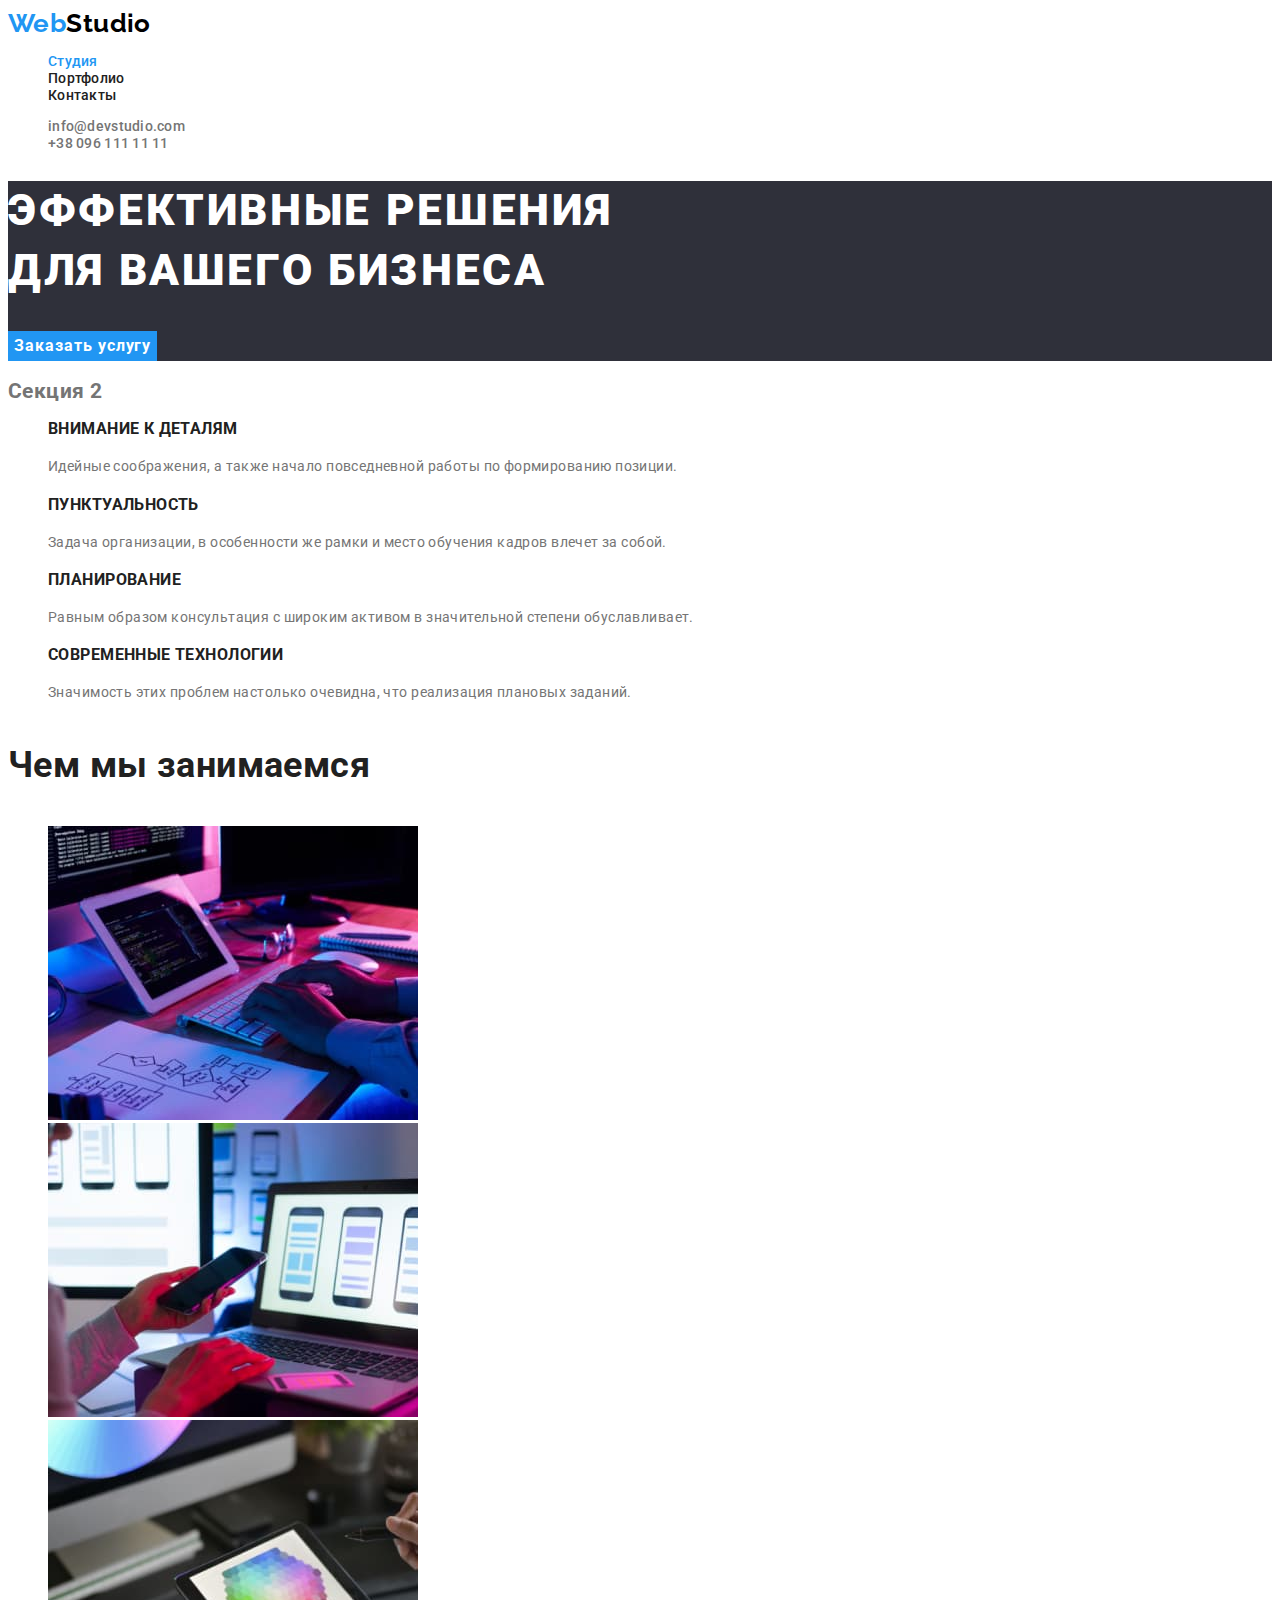
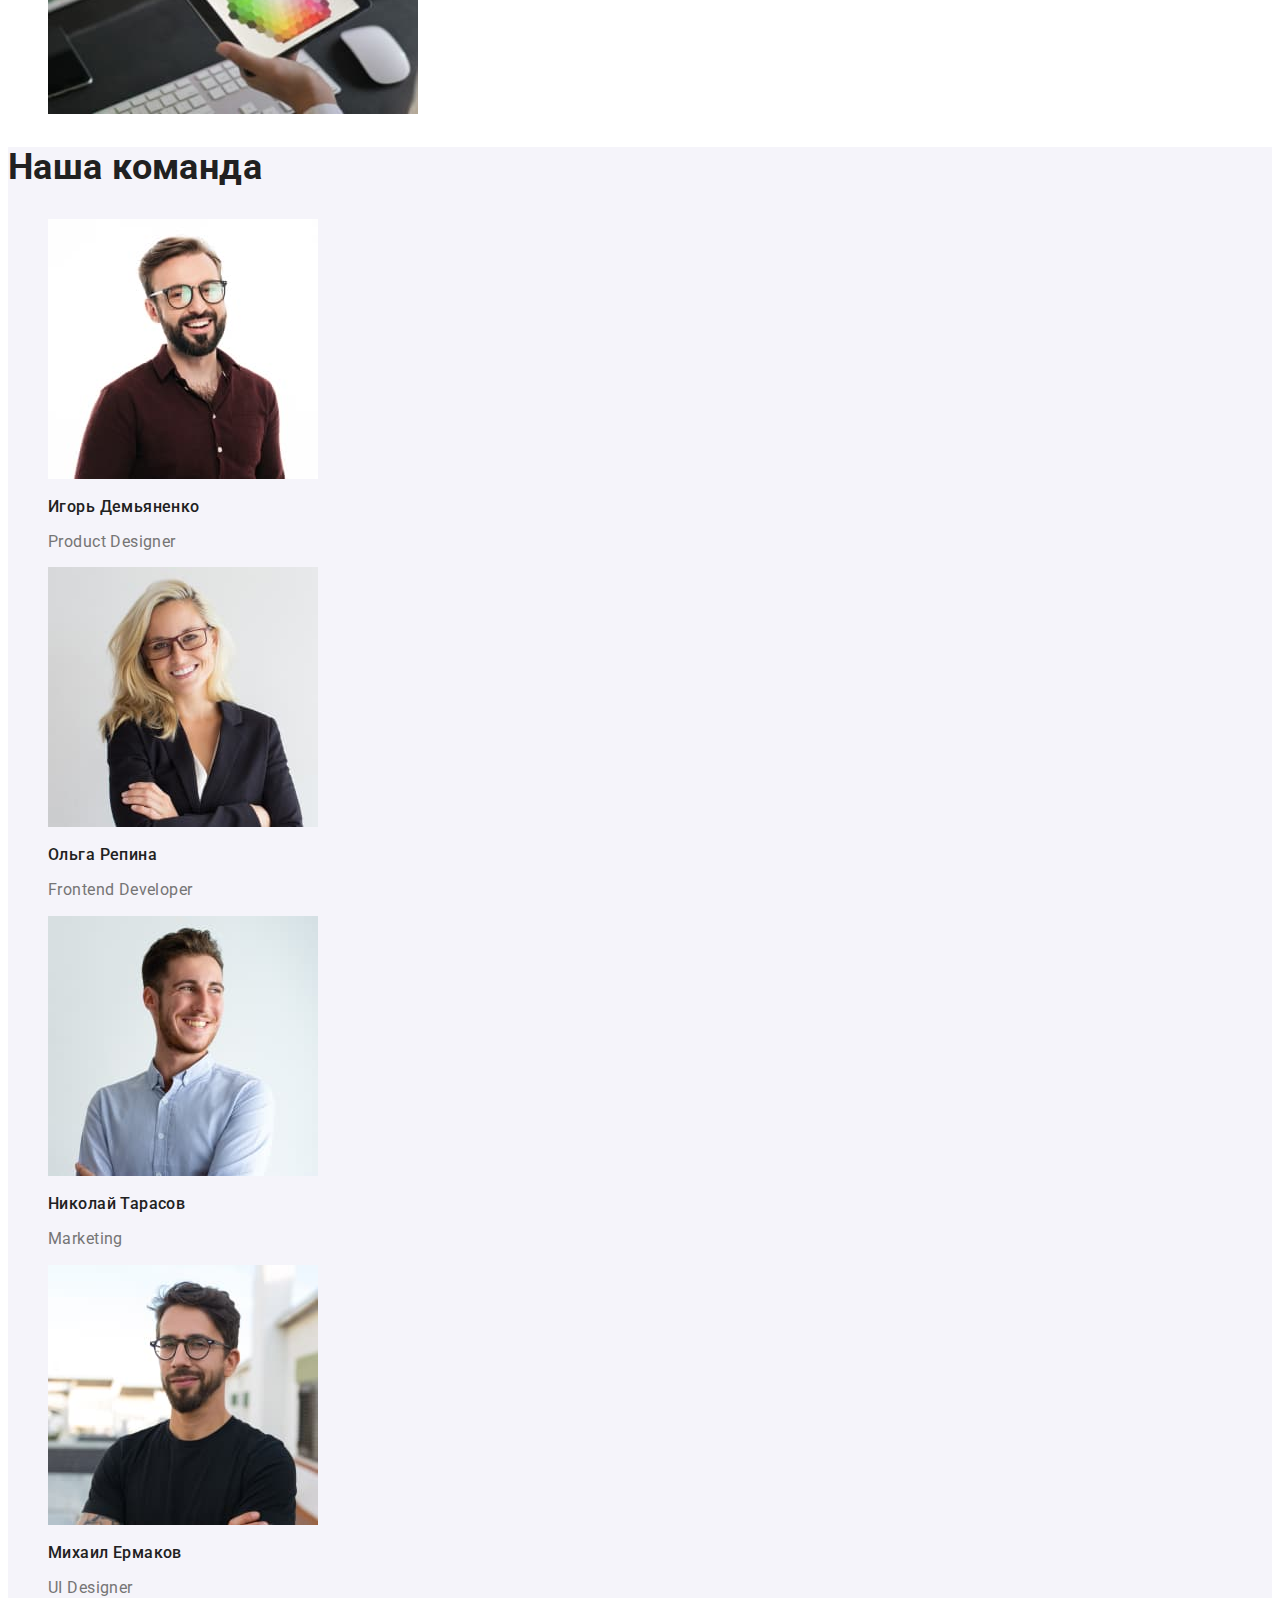
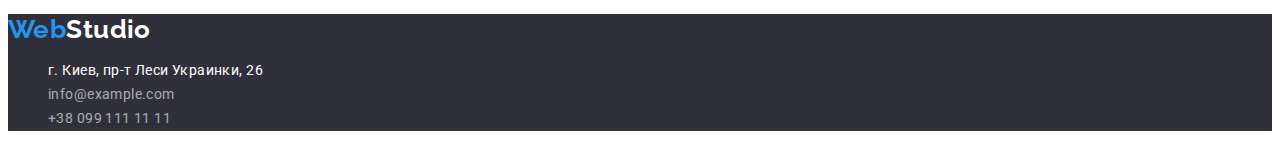
<file: index.html>
<!DOCTYPE html>
<html lang="ru">
<head>
    <meta charset="UTF-8">
    <meta http-equiv="X-UA-Compatible" content="IE=edge">
    <meta name="viewport" content="width=device-width, initial-scale=1.0">
    <title lang="en">Web Studio</title>
    <link href="https://fonts.googleapis.com/css2?family=Raleway:wght@700&family=Roboto:wght@400;500;700;900&display=swap"
     rel="stylesheet">
    <link rel="stylesheet" href="./css/styles.css">
      
</head>

<body>

<header class="header">
       <nav class="header-nav">
           <a href="./index.html" class="logo text">Web<span class="logo-first text">Studio</span> </a>
       <ul class="header-list list">
           <li ><a href="./index.html" class="link activ text ">Студия</a></li>
           <li ><a href="./portfolio.html" class="link text">Портфолио</a></li>
           <li ><a href="" class="link text ">Контакты</a></li>
       </ul>
       </nav>

       <ul class="header-contacts text list">
          <li><a href="mailto:info@devstudio.com" class="link text">info@devstudio.com</a> </li>
          <li><a href="tel:+380961111111" class="link text">+38 096 111 11 11</a></li>
       </ul>
</header>

<main>
     <div>
<section class="hero">
             <h1 class="hero-title">Эффективные решения<br> для вашего бизнеса</h1>
             <button type="button" class="hero-btn">Заказать услугу</button>
</section>
     </div>

<section class="benefits">
             <h2>Секция 2</h2>
     <ul class="list">
        <li>
            <h3 class="benefits-title">Внимание к деталям</h3>
            <p class="benefits-text">Идейные соображения, а также начало повседневной работы по формированию позиции.</p>
        </li>

        <li>
            <h3 class="benefits-title">Пунктуальность</h3>
            <p class="benefits-text">Задача организации, в особенности же рамки и место обучения кадров влечет за собой.</p>
        </li>

        <li>
            <h3 class="benefits-title">Планирование</h3>
            <p class="benefits-text">Равным образом консультация с широким активом в значительной степени обуславливает.</p>
        </li>

        <li>
            <h3 class="benefits-title">Современные технологии</h3>
            <p class="benefits-text">Значимость этих проблем настолько очевидна, что реализация плановых заданий.</p>
        </li>
     </ul>
</section>

<section class="work">
              <h2 class="work-title">Чем мы занимаемся</h2>
    <ul class="list">
       <li>
          <img src="./images/box1.jpg" alt="компьютер">
       </li>

       <li>
           <img src="./images/box2.jpg" alt="телефон в руках">
       </li>

       <li>
           <img src="./images/box3.jpg" alt="планшет">
       </li>
    </ul>
</section>

<section class="team">
               <h2 class="heading">Наша команда</h2>
     <ul class="team-list list">
        <li>
           <img src="./images/img11.jpg" alt="мужчина в очках">
           <h3 class="team-title" >Игорь Демьяненко</h3>
           <p >Product Designer</p>
        </li>

        <li>
           <img src="./images/img22.jpg" alt="женщина блондинка">
           <h3 class="team-title">Ольга Репина</h3>
           <p >Frontend Developer</p>
        </li>

        <li>
           <img src="./images/img33.jpg" alt="мужчина">
           <h3 class="team-title">Николай Тарасов</h3>
           <p >Marketing</p>
        </li>

        <li>
           <img src="./images/img44.jpg" alt="мужчина брюнет">
           <h3 class="team-title">Михаил Ермаков</h3>
           <p >UI Designer</p>
        </li>
      </ul>
</section>
</main>

<footer class="footer">
   <a href="" class="footer-logo text">Web<span class="logo-second">Studio</span></a>
   <ul class="footer-contacts list">
      <li>
         <a href="" class="address text">г. Киев, пр-т Леси Украинки, 26</a>
      </li>

      <li>
         <a href="mailto:info@example.com" class="link text">info@example.com</a>
      </li>

      <li>
         <a href="tel:+380991111111" class="link text">+38 099 111 11 11</a>
      </li>
   </ul>
</footer>
</body>
</html>
</file>
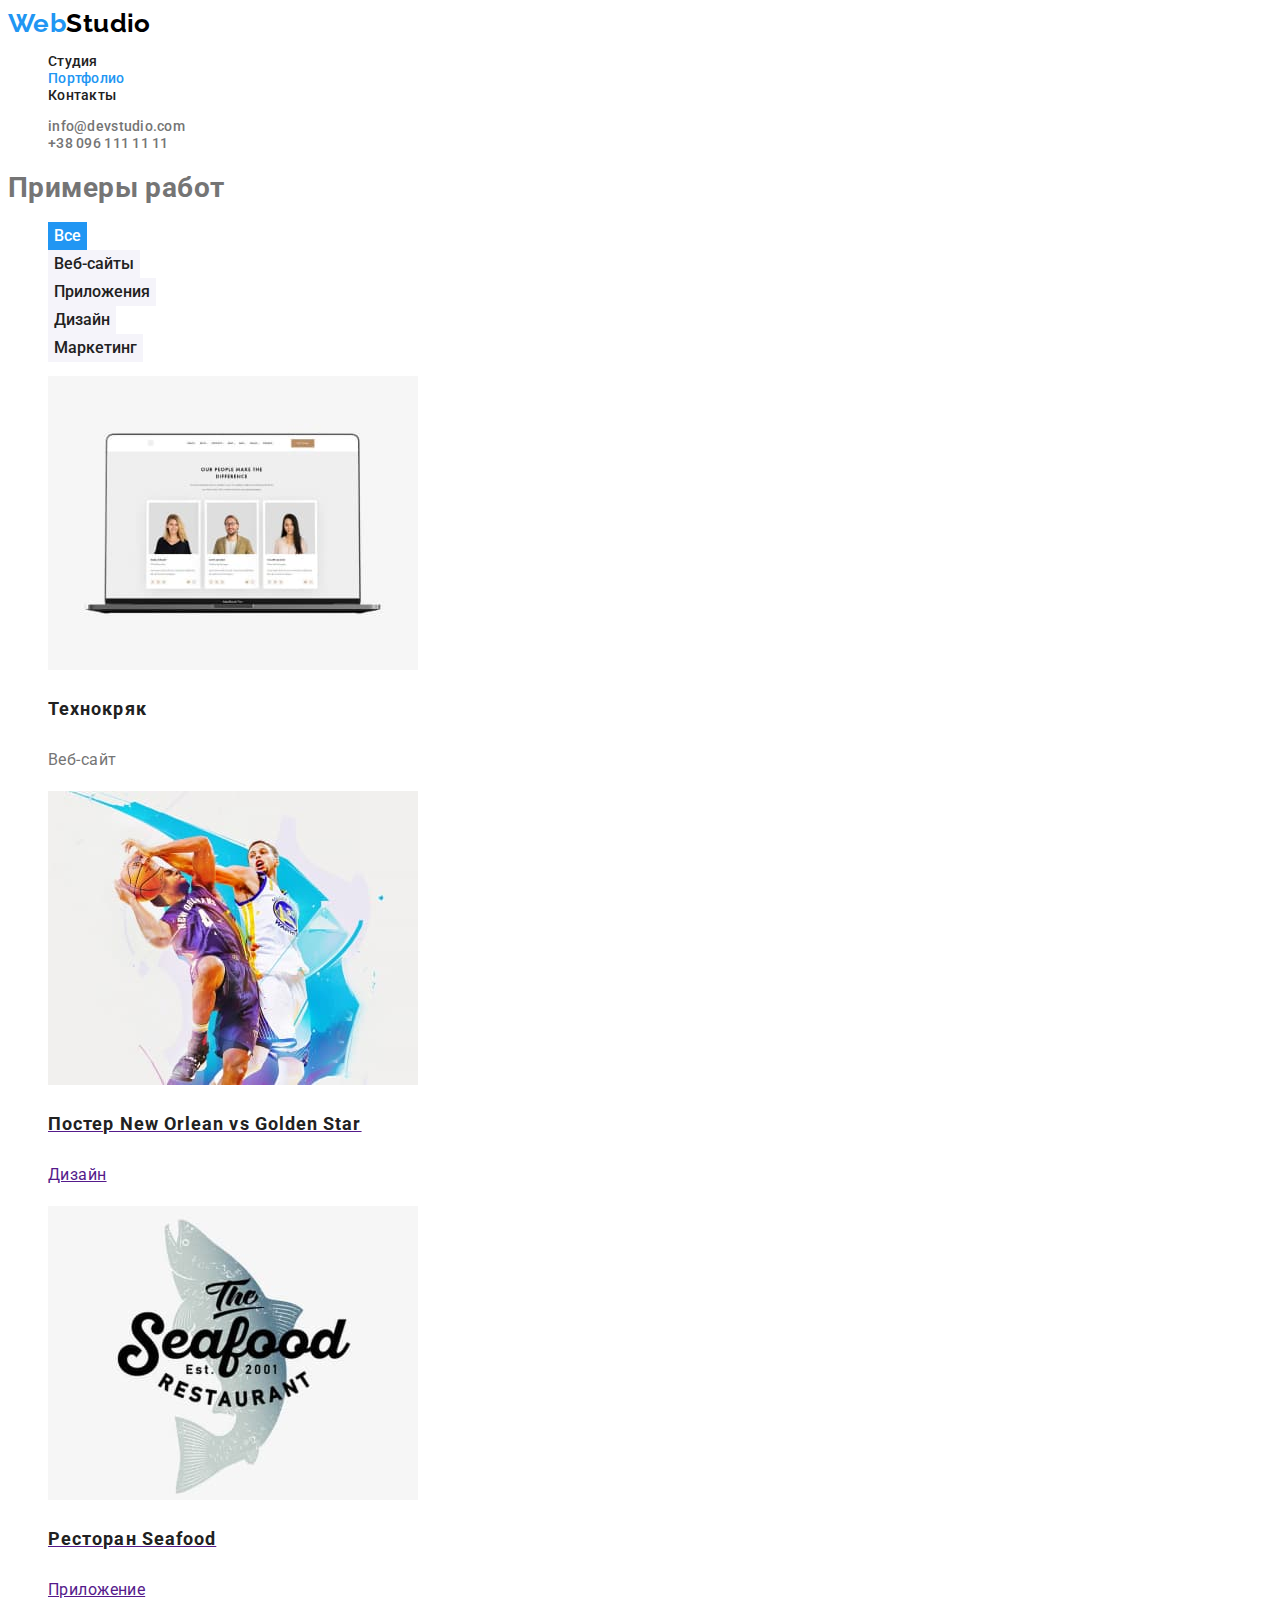
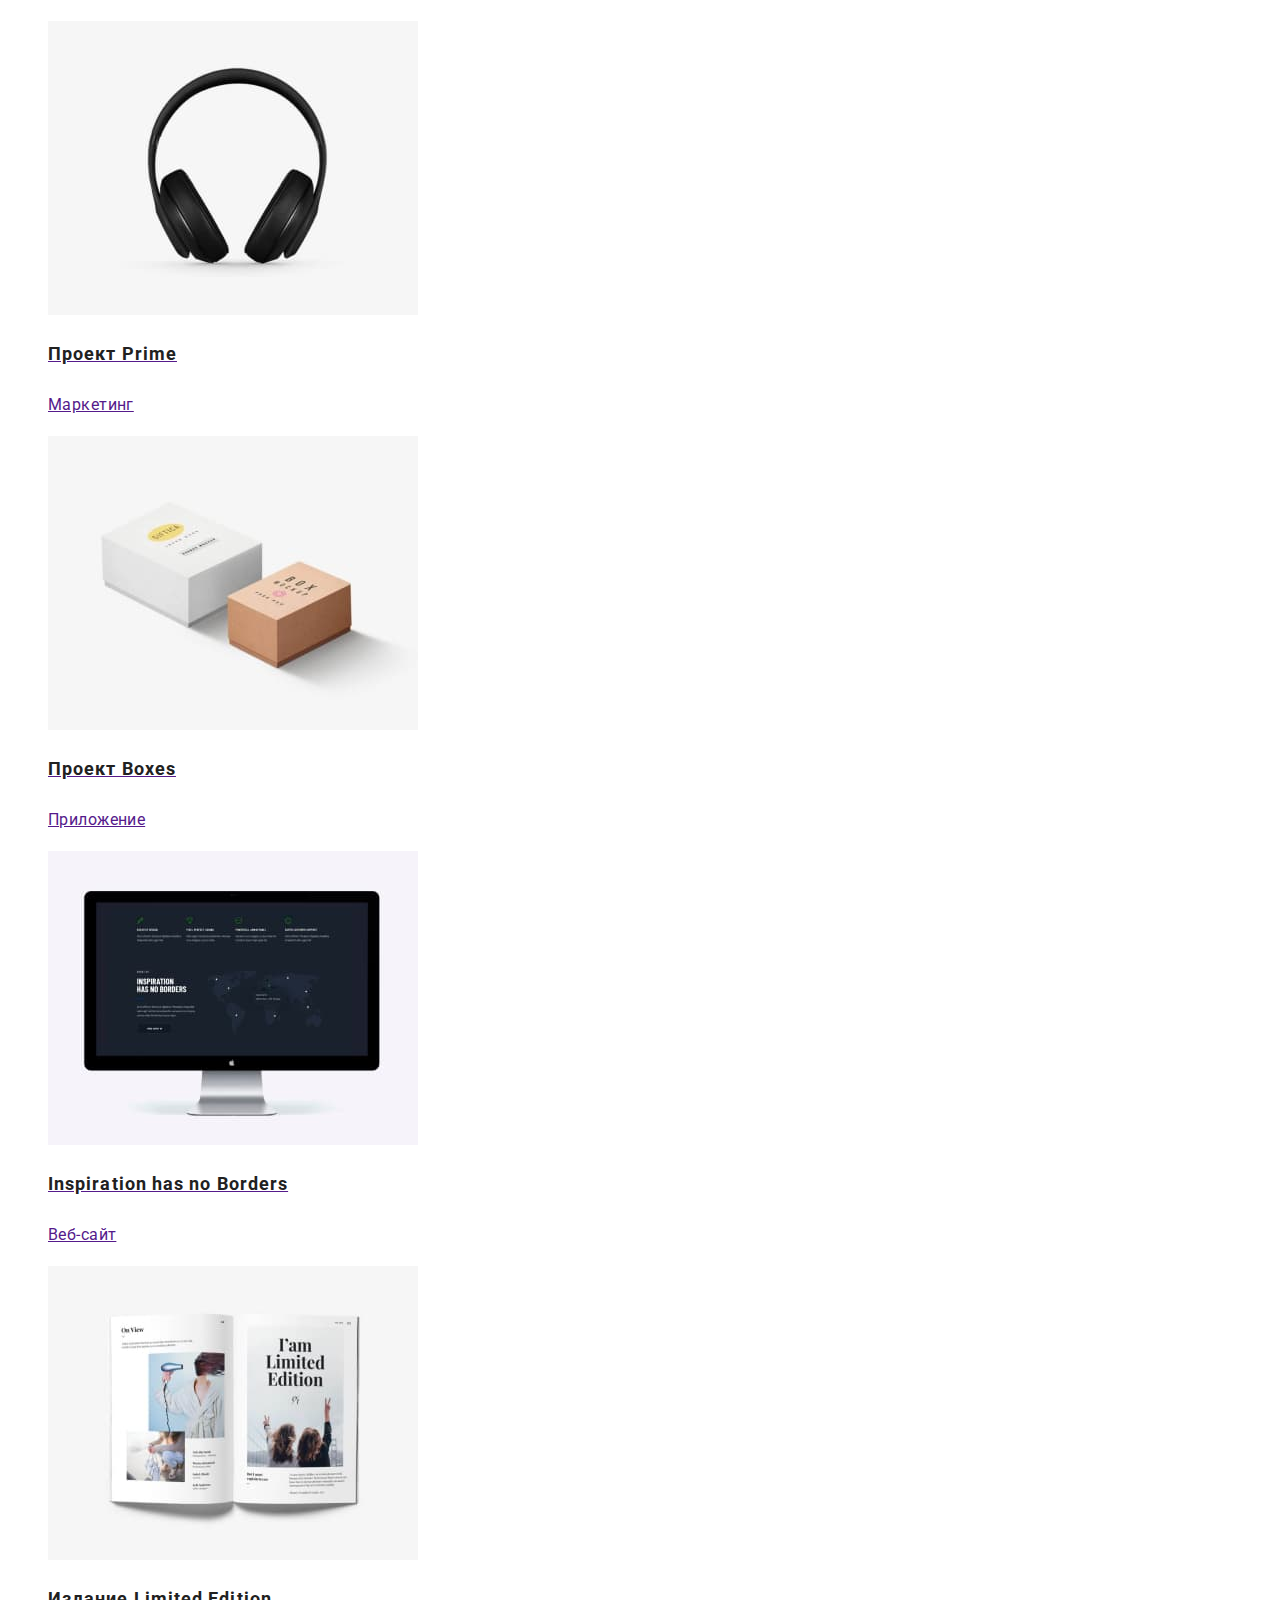
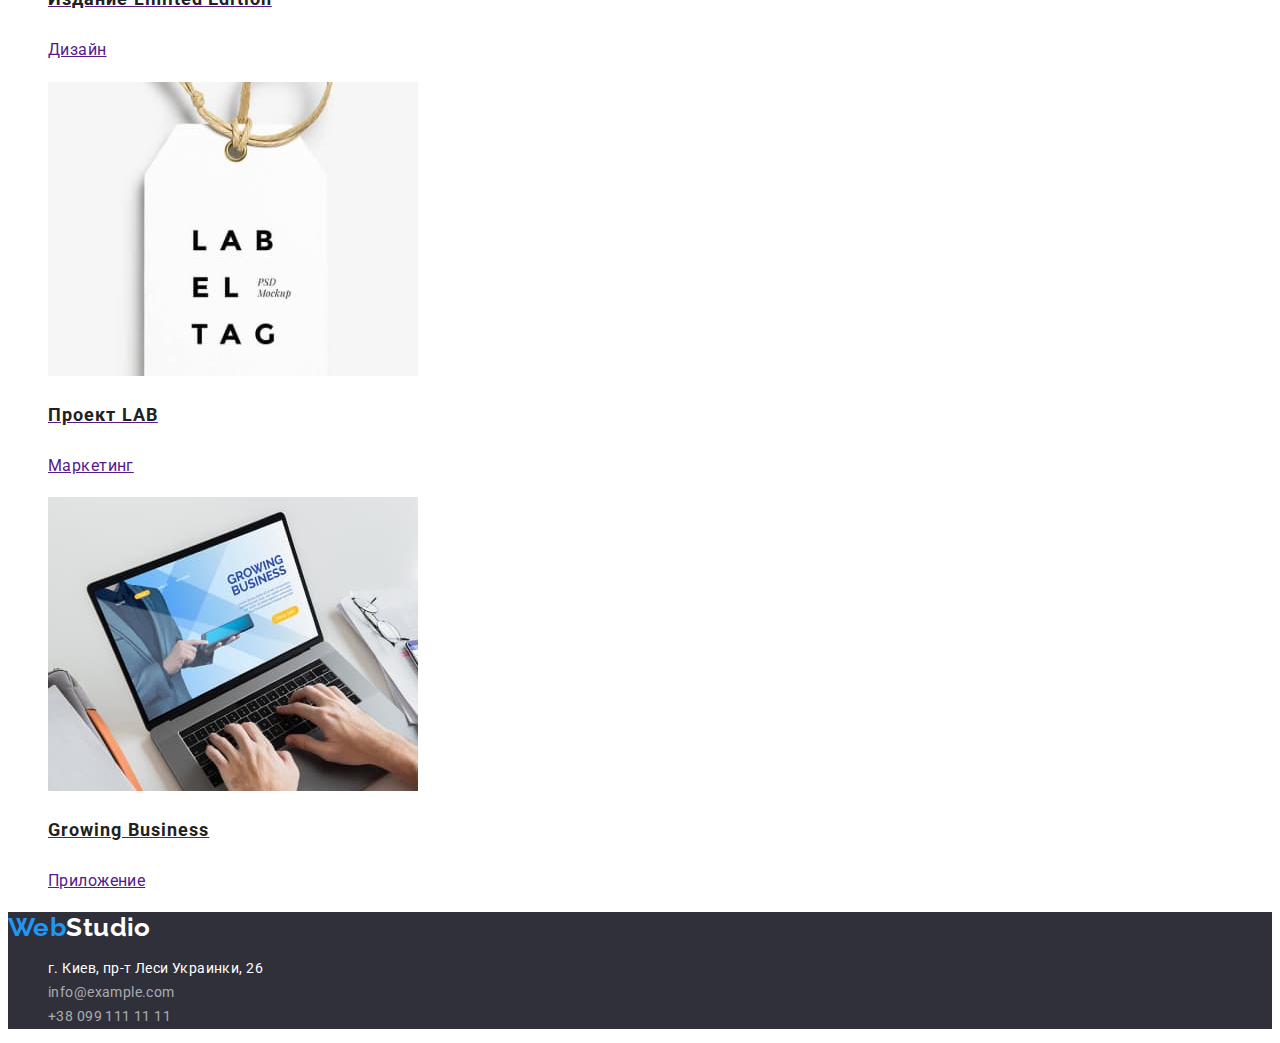
<file: portfolio.html>
<!DOCTYPE html>
<html lang="ru">
<head>
    <meta charset="UTF-8">
    <meta http-equiv="X-UA-Compatible" content="IE=edge">
    <meta name="viewport" content="width=device-width, initial-scale=1.0">
    <title>Portfolio</title>
   <link rel="stylesheet" href="./css/styles.css">
   <link href="https://fonts.googleapis.com/css2?family=Raleway:wght@700&family=Roboto:wght@400;500;700;900&display=swap"
      rel="stylesheet">
</head>

<body>

   <header class="header">
      <nav class="header-nav">
         <a href="./index.html" class="logo text">Web<span class="logo-first text">Studio</span> </a>
         <ul class="header-list list">
            <li><a href="./index.html" class="link text ">Студия</a></li>
            <li><a href="./portfolio.html" class="link activ text">Портфолио</a></li>
            <li><a href="" class="link text ">Контакты</a></li>
         </ul>
      </nav>
   
      <ul class="header-contacts text list">
         <li><a href="mailto:info@devstudio.com" class="link text">info@devstudio.com</a> </li>
         <li><a href="tel:+380961111111" class="link text">+38 096 111 11 11</a></li>
      </ul>
   </header>

<main>

<section >
     <h1>Примеры работ</h1>  
     <ul class="filters list">
        <li>
            <button type="button" class="btn current">Все</button> 
        </li>

        <li>
            <button type="button" class="btn">Веб-сайты</button>
        </li>

        <li>
            <button type="button" class="btn">Приложения</button>
        </li>

        <li>
            <button type="button" class="btn">Дизайн</button>
        </li>

        <li>
            <button type="button" class="btn">Маркетинг</button>
        </li>
     </ul>

     <ul class="project list">
         <li>
            <a href=""></a><img src="./img/img1.jpg" alt="три фотографии">
            <h3 class="project-title">Технокряк</h3>
            <p class="item">Веб-сайт</p></a>
         </li>

         <li>
            <a href=""><img src="./img/img2.jpg" alt="баскетболисты">
            <h3 class="project-title">Постер New Orlean vs Golden Star</h3>
            <p class="item">Дизайн</p></a>
         </li>

         <li>
            <a href=""><img src="./img/img3.jpg" alt="Seafood">
            <h3 class="project-title">Ресторан Seafood</h3>
            <p class="item">Приложение</p></a>
         </li>

         <li>
            <a href=""><img src="./img/img4.jpg" alt="наушники">
            <h3 class="project-title">Проект Prime</h3>
            <p class="item">Маркетинг</p></a>
         </li>

         <li>
            <a href=""><img src="./img/img5.jpg" alt="две коробки">
            <h3 class="project-title">Проект Boxes</h3>
            <p class="item">Приложение</p></a>
         </li>

         <li>
            <a href=""><img src="./img/img6.jpg" alt="темный экран">
            <h3 class="project-title">Inspiration has no Borders</h3>
            <p class="item">Веб-сайт</p></a>
         </li>

         <li>
            <a href=""><img src="./img/img7.jpg" alt="книга">
            <h3 class="project-title">Издание Limited Edition</h3>
            <p class="item">Дизайн</p></a>
         </li>

         <li>
            <a href=""><img src="./img/img8.jpg" alt="lab el tag">
            <h3 class="project-title">Проект LAB</h3>
            <p class="item">Маркетинг</p></a>
         </li>

         <li>
            <a href=""><img src="./img/img9.jpg" alt="руки и ноутбук">
            <h3 class="project-title">Growing Business</h3>
            <p class="item">Приложение</p></a>
         </li>
     </ul>
 </section>
</main>


<footer class="footer">
   <a href="" class="footer-logo text">Web<span class="logo-second">Studio</span></a>
   <ul class="footer-contacts list">
      <li>
         <a href="" class="address text">г. Киев, пр-т Леси Украинки, 26</a>
      </li>

      <li>
         <a href="mailto:info@example.com" class="link text">info@example.com</a>
      </li>

      <li>
         <a href="tel:+380991111111" class="link text">+38 099 111 11 11</a>
      </li>
   </ul>
</footer>
</body>
</html>
</file>
<file: css/styles.css>
:root {
    --dark-color:#212121;
    --grey-color:#757575;
    --white-color:#FFFFFF;
    --blue-color:#2196F3;
    --black-color: #000000;
    --bg-color-site-header:#FFFFFF;
    --bg-color-header-footer:#2F303A;
    --bg-color-main:#E5E5E5;
    --bg-color-main-btn:#2196F3;
    --bg-color-team-btn: #F5F4FA;
    --adress-footer-color:rgba(255, 255, 255, 0.6);
}

body {
    background-color:var(--bg-color-site-header);
    color: var(--grey-color);
    font-family: Roboto, sans-serif;
    font-size: 14px;
    letter-spacing: 0.03em;
}

.list {
    list-style: none;
}


.text {
    text-decoration: none;
}


/*------------------------------------ВЕБ СТУДИЯ----------------------------------------------------*/


/*------------------------------------header---------------------------------------------------*/
.header {
    background-color: var(--bg-color-site-header);
}


.logo {
    font-family: 'Raleway',sans-serif;
    font-weight: 700;
    font-size: 26px;
    line-height: 1.2;
    color: var(--bg-color-main-btn);
}

.logo-first {
    color: var(--black-color);
}
 
.header-list .link {
    font-weight: 500;
    line-height: 1.14;
    letter-spacing: 0.02em;
    color: var(--dark-color);
}

.header-list .link:hover,
.header-list .link:focus {
    color: var(--bg-color-main-btn);
}

.header-list .activ{
    font-weight: 500;
    line-height: 1.14;
    letter-spacing: 0.02em;
    color: var(--blue-color);
}

.header-contacts .link {
    font-weight: 500;
    line-height: 1.14;
    letter-spacing: 0.02em;
    color: var(--grey-color)

}

.header-contacts .link:hover,
.header-contacts .link:focus {
    color: var(--blue-color);
}

/*---------------------------------------hero-------------------------------------------------------*/
.hero {
    background: var(--bg-color-header-footer);
    
}

.hero-title {
    font-weight: 900;
    font-size: 44px;
    line-height: 1.36;
    letter-spacing: 0.06em;
    text-transform: uppercase;
    color: var(--white-color);
}

.hero-btn {
    font-family: inherit;
    font-weight: 700;
    font-size: 16px;
    line-height: 1.8;
    letter-spacing: 0.06em;
    cursor: pointer;
    color: var(--white-color);
    background: var(--bg-color-main-btn);
    border: none;
    
}


/*-----------------------------------benefits--------------------------------------------------------*/
.benefits-title {
    font-weight: 700;
    line-height: 1.14;
    text-transform: uppercase;
    color: var(--dark-color);
}

.benefits-text {
    font-weight: 400;
    line-height: 1.71;
}

/*----------------------------------work----------------------------------------------------------*/
.work-title {
    font-weight: 700;
    font-size: 36px;
    line-height: 1.7;
    color: var(--dark-color)
}

/*----------------------------------team------------------------------------------------------------*/
.team {
    background: var(--bg-color-team-btn)
}

.heading {
    font-weight: 700;
    font-size: 36px;
    line-height: 1.16;
    color: var(--dark-color)
}

.team-title {
    font-weight: 500;
    font-size: 16px;
    line-height: 1.18;
    color: var(--dark-color);
}

.team-list p {
    font-size: 16px;
    line-height: 1.18;
}

/*-------------------------------------footer------------------------------------------------------*/
.footer {
    background: var(--bg-color-header-footer)
}

.footer-logo {
    font-family: 'Raleway';
    font-style: normal;
    font-weight: 700;
    font-size: 26px;
    line-height: 1.2;
    color: var(--blue-color)
}

.logo-second {
    font-family: inherit;
    color: var(--white-color);
}

.footer-contacts .address {
    font-weight: 400;
    line-height: 1.71;
    color: var(--white-color);
}

.footer-contacts .address:hover,
.footer-contacts .address:focus {
    color: var(--blue-color);
}


.footer-contacts .link {
    font-weight: 400;
    line-height: 1.71;
    color: var(--adress-footer-color);
}

.footer-contacts .link:hover,
.footer-contacts .link:focus {
    color: var(--blue-color);
}








/*----------------------------------ПОРТФОЛИО-------------------------------------------------------*/



/*---------------------------------filters--------------------------------------------------------*/

 .filters .btn.current {
     font-family: inherit;
     font-weight: 500;
     font-size: 16px;
     line-height: 1.62;
     border: none;
     cursor: pointer;
     background-color: var(--bg-color-main-btn);
     color: var(--white-color);
    }

  
.filters .btn {
     font-family: inherit;
     font-weight: 500;
     font-size: 16px;
     line-height: 1.62;
     color: var(--dark-color);
     background: var(--bg-color-team-btn);
     border: none;
     cursor: pointer;
}

.filters .btn:hover,
.filters .btn:focus {
    background-color: var(--bg-color-main-btn);
    color: var(--white-color);
}


/*--------------------------------------project-----------------------------------------------------*/

.project-title {
    font-weight: 700;
    font-size: 18px;
    line-height: 2;
    letter-spacing: 0.06em;
    color: var(--dark-color);
}

.project .item {
    font-weight: 400;
    font-size: 16px;
    line-height: 1.88;
}























/* ------------------------Examples----------------- */

/* .hero-title{
    font-size: 44px;
    color: blueviolet;
}
.hero-title .text-second{
    text-transform: uppercase;
    color: brown;
}



.hero-item p{
    color: aqua;
} 

.hero-list p{
    color: red;
}

.super-list > li {
    color: brown;
} */
</file>
